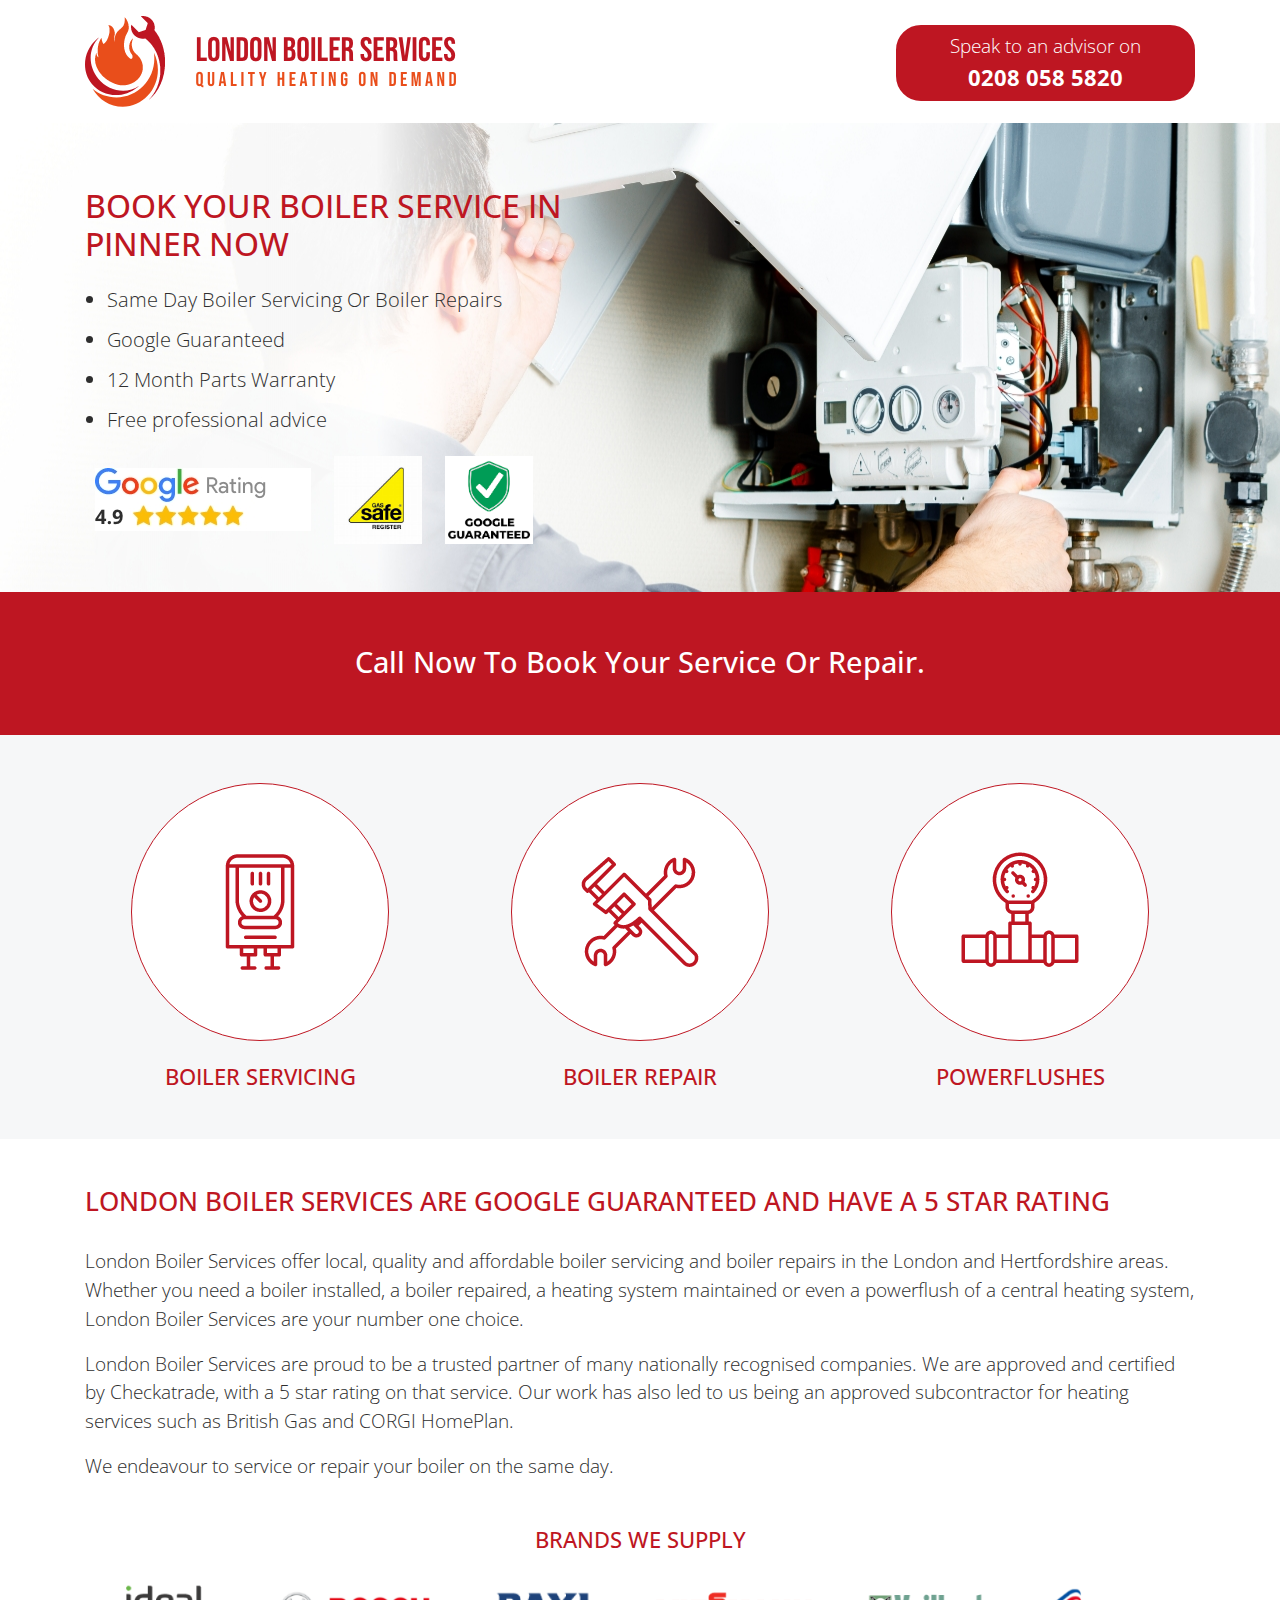
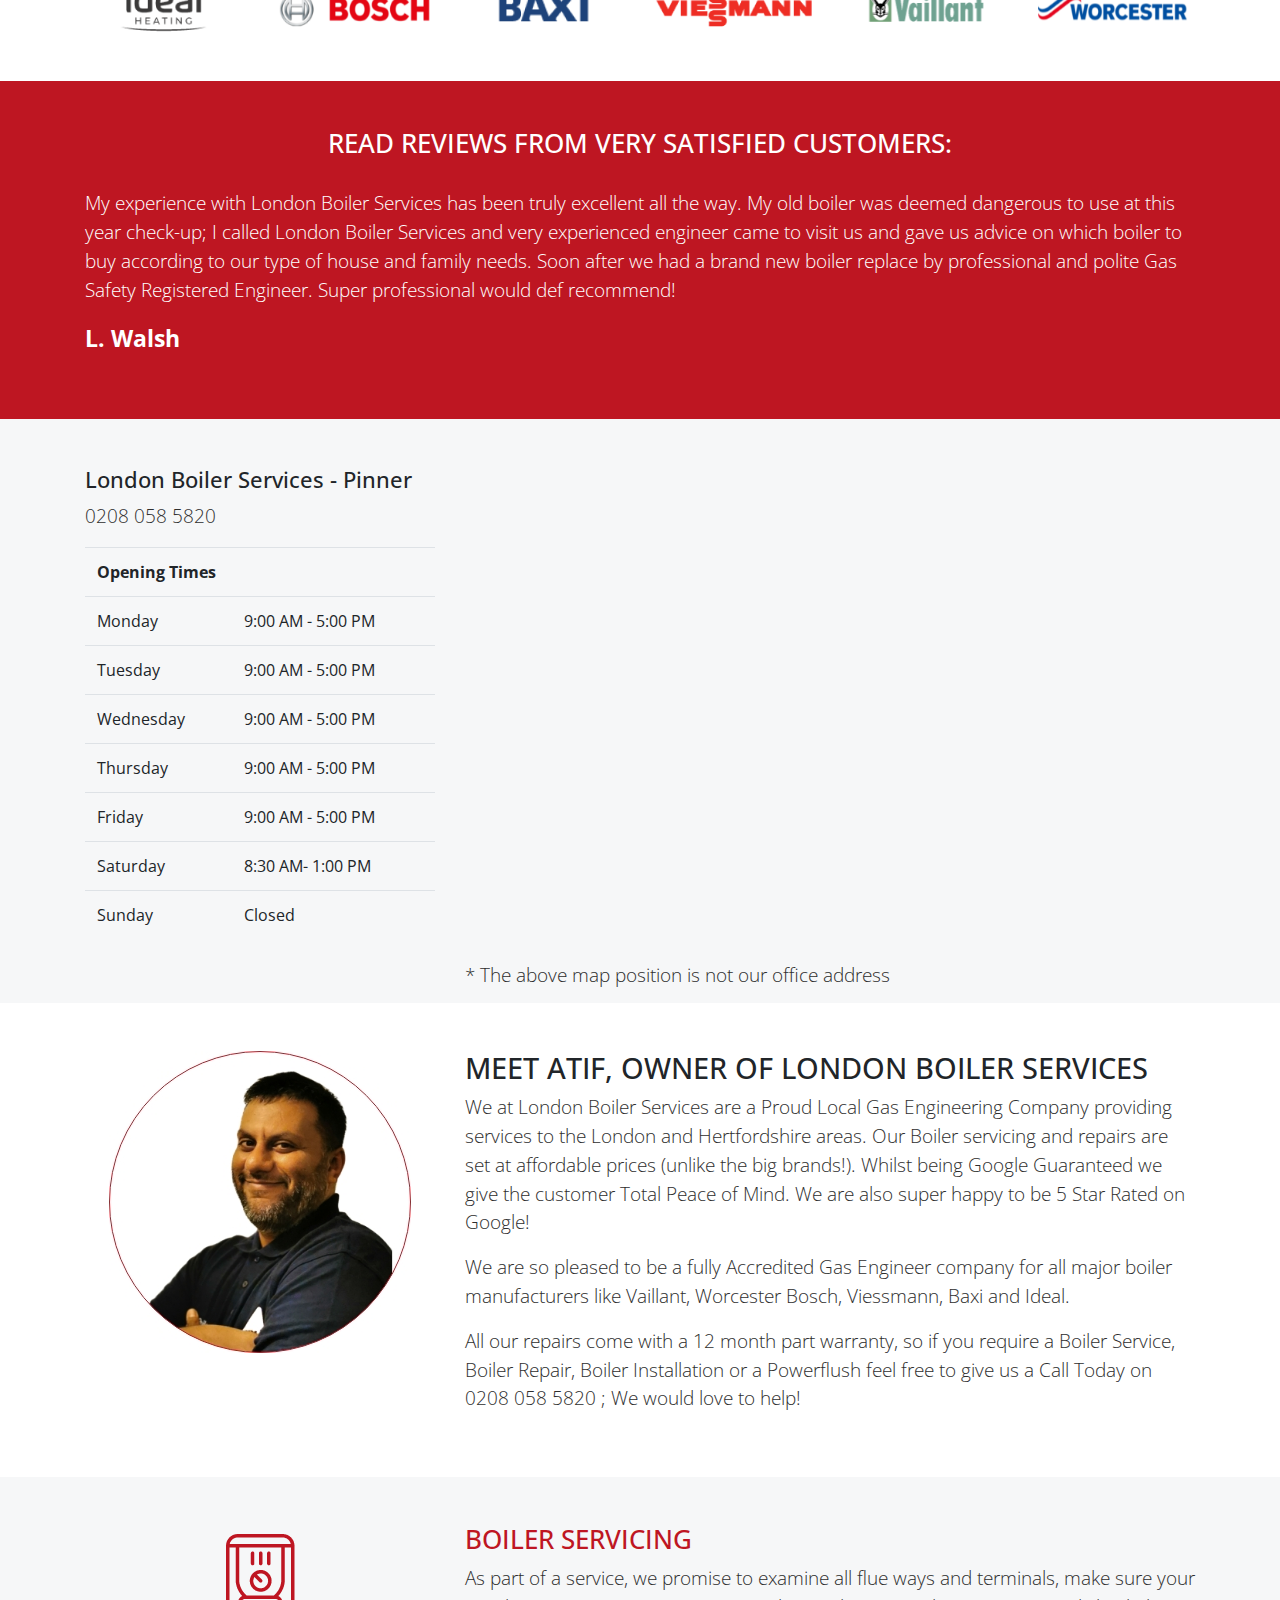
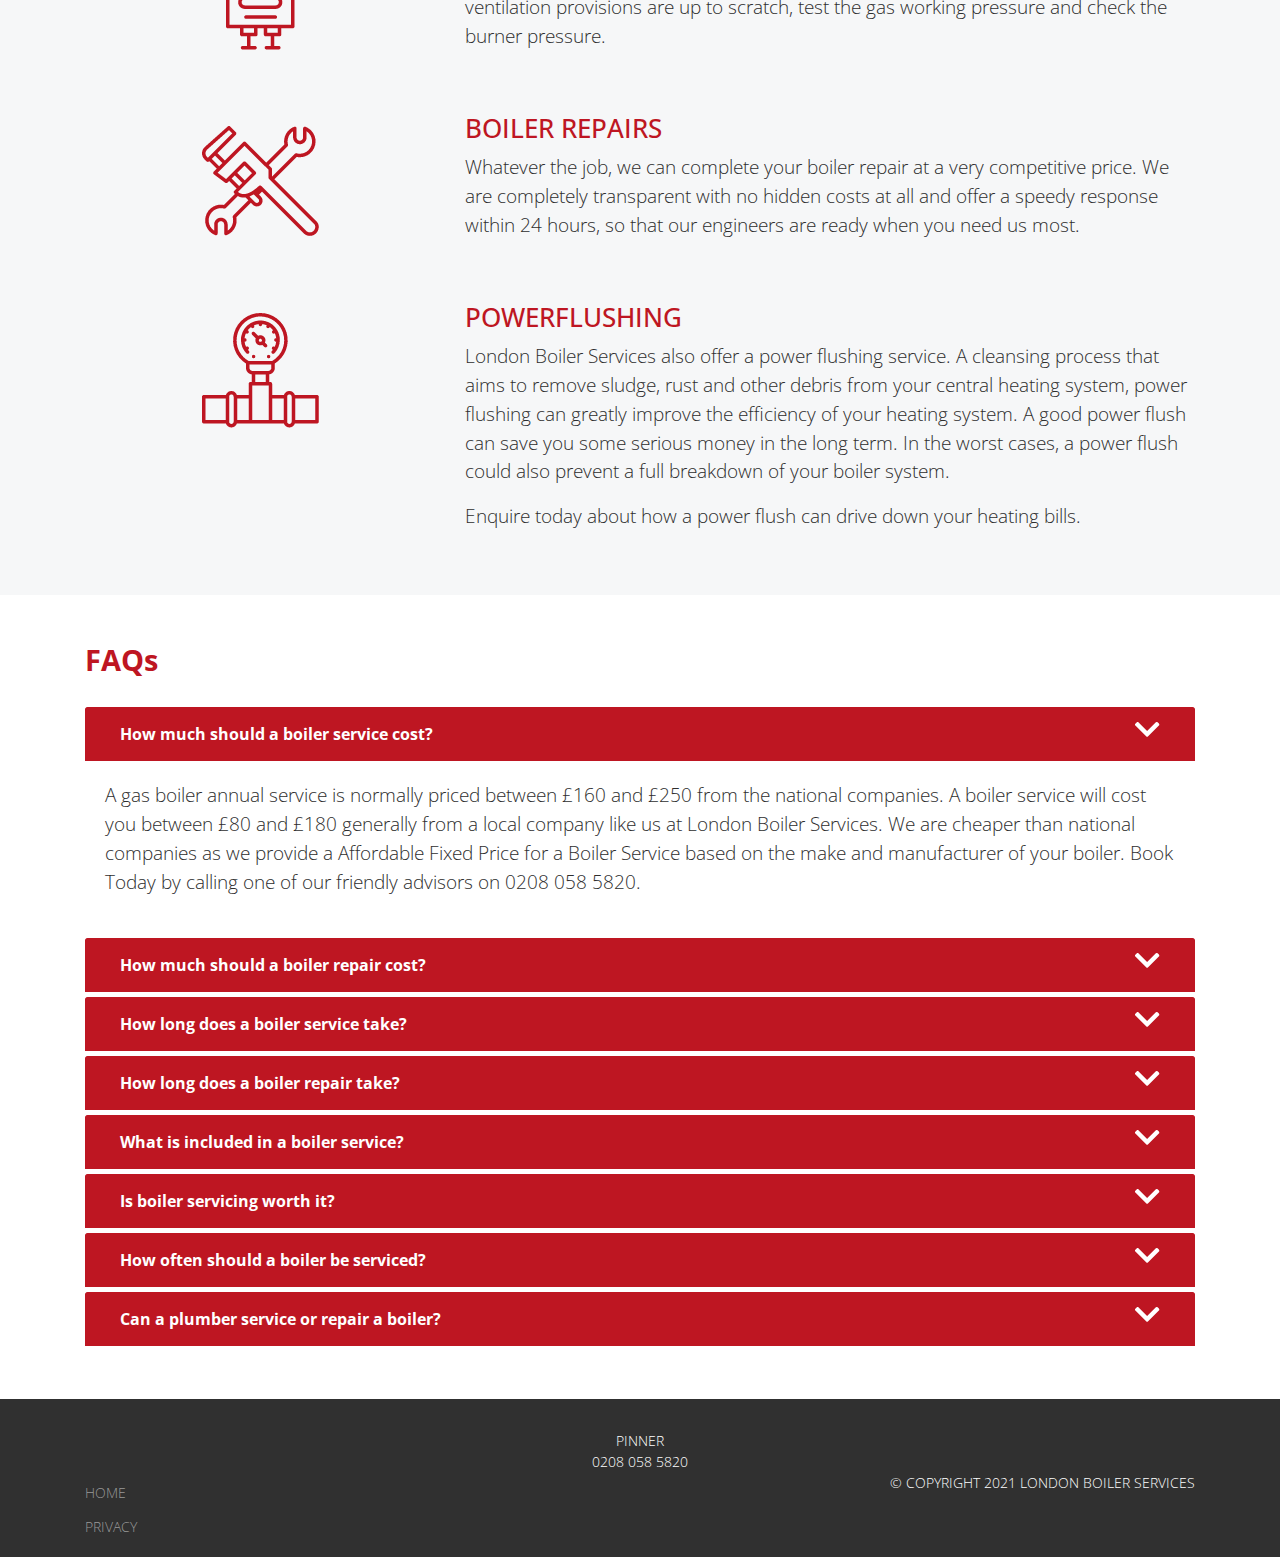
<file: index.html>
<!DOCTYPE html>
<html lang="en" dir="ltr">

<head>
    <link rel="icon" href="favicon.ico" type="image/gif">
    <meta charset="utf-8">
    <meta http-equiv="Content-Security-Policy" content="block-all-mixed-content">
    <meta charset="utf-8">
    <meta name="viewport" content="width=device-width, initial-scale=1, shrink-to-fit=no">
    <meta name="description"
        content="London Boiler Services offer local, quality and affordable boiler services in RUISLIP. When you need a boiler installed, London Boiler Service are your number one choice in RUISLIP." />
    <meta name="robots" content="index, follow" />
    <meta name="googlebot" content="index, follow, max-snippet:-1, max-image-preview:large, max-video-preview:-1" />
    <meta name="bingbot" content="index, follow, max-snippet:-1, max-image-preview:large, max-video-preview:-1" />
    <meta name="robots" content="max-snippet:-1, max-image-preview:large, max-video-preview:-1" />
    <!-- <link rel="canonical" href="https://local.londonboilerservices.com/" /> -->
    <meta property="og:locale" content="en_US" />
    <meta property="og:type" content="website" />
    <meta property="og:title" content="London Boiler Services | Boiler Installation in RUISLIP" />
    <meta property="og:description"
        content="London Boiler Services offer local, quality and affordable boiler services in RUISLIP. When you need a boiler installed, London Boiler Service are your number one choice in RUISLIP." />
    <!-- <meta property="og:url" content="https://local.londonboilerservices.com/" /> -->
    <meta property="og:site_name" content="London Boiler Services" />
    <!-- Google Tag Manager -->
    <!-- <script async src="https://www.googletagmanager.com/gtag/js?id=AW-302993596"></script> -->
    <!-- <script async src="https://www.googletagmanager.com/gtag/js?id=UA-158757886-95"></script> -->
    <!-- <script>
        window.dataLayer = window.dataLayer || [];

        function gtag() {
            dataLayer.push(arguments);
        }
        gtag('js', new Date());

        gtag('config', 'UA-158757886-95');
        gtag('config', 'AW-302993596');
    </script> -->
    <title>London Boiler Services | Boiler Installation in RUISLIP</title>
    <!-- Bootstrap Core CSS -->
    <link href="https://fonts.googleapis.com/css2?family=Open+Sans:wght@300;400;700&display=swap" rel="stylesheet">
    <!-- Adobe font -->
    <!-- <link rel="stylesheet" href="https://use.typekit.net/gvz6vga.css"> -->
    <!-- <link href="https://local.londonboilerservices.com/assets/themes/londonboiler6/css/style.css" rel="stylesheet"> -->
    <link rel="stylesheet" href="./assets/themes/londonboiler6/css/style.css">
    <style media="screen">
        .scrollable-menu {
            height: auto;
            max-height: 200px;
            overflow-x: hidden;
        }

        .esales_footer_drop_down_menu {
            background-color: #fff;
        }
    </style>

</head>

<body>
    <header>
        <div class="header_top header_affix">
            <div class="container">
                <div class="row">
                    <div class="col-lg-4 col-md-6 col-sm-12 logo-none">
                        <div class="logo"><a href="/"><img src="./images/Logo.png" class="img-fluid"
                                    alt="London Boiler Services" title="London Boiler Services"></a>
                        </div>
                    </div>
                    <div class="col-lg-8 col-md-6 col-sm-12 affix_number">
                        <div class="cta ">

                            <a href="tel:Tracking_Number">
                                <div class="tel cta_grad">
                                    <span>Speak to an advisor on</span>
                                    <p> 0208 058 5820</p>
                                </div>
                            </a>

                        </div>
                    </div>
                </div>
            </div>
        </div>
        <div class="banner">
            <div class="container">
                <div class="row">
                    <div class="col-lg-12 col-xl-6 col-sm-12 col-md-12 col-xs-12">
                        <h1 class="capital-letters">Book your boiler service in Pinner now
                        </h1>
                        <ul>
                            <li>Same Day Boiler Servicing Or Boiler Repairs
                            </li>
                            <li>Google Guaranteed
                            </li>
                            <li>12 Month Parts Warranty
                            </li>
                            <li>Free professional advice
                            </li>
                        </ul>
                    </div>
                </div>
                <div class="row">
                    <div class="col-12 swimming_badges">
                        <img src="./images/Icon_GoogleReviews.jpg">
                        <!-- <img src="./images/Icon_Checkatrade.jpg"> -->
                        <img src="./images/safeIcon.jpg">
                        <img src="./images/guaranteed.png">
                    </div>
                </div>
            </div>
        </div>

    </header>
    <section>

        <!-- Form -->
        <div class="outer section_one">
            <div class="container">
                <div class="row">
                    <div class="col-sm-12">
                        <!-- <form method="get" action="https://local.londonboilerservices.com/signup"> -->
                        <form method="get" action="./signup.html">
                            <input type="hidden" name="Location" value="RUISLIP" id="Location">
                            <input type="hidden" name="fran_label" value="%fran_label%" id="fran_label">
                            <input type="hidden" name="Service" value="servicepagetwo" id="Service">
                            <input type="hidden" name="order_number" value="1" id="order_number">
                            <div class="row signup-form">
                                <div class="col-xs-12 col-md-12 col-lg-12">
                                    <h2>Call Now To Book Your Service Or Repair.</h2>
                                </div>
                                <!-- <div class="col-xs-12 col-md-6 col-lg-3">
                                    <div class="form-group">
                                        <input type="text" class="form-control fsz_25" placeholder="ENTER POSTCODE"
                                            id="postcode" name="postcode" autocomplete="off" required="">
                                    </div>
                                </div>
                                <div class="col-xs-12 col-md-6 col-lg-3">
                                    <button type="submit" name="submit_form" class="btn btn-default">VIEW
                                        SLOTS</button>
                                </div> -->
                            </div>
                        </form>
                    </div>
                </div>
            </div>
        </div>

        <div class="outer section_two">
            <div class="container">
                <div class="row">
                    <div class="col-lg-4 col-md-4 col-sm-12">
                        <img src="./images/Icon_Boiler_Install.png" class="img-fluid">
                        <h4>BOILER SERVICING</h4>
                    </div>
                    <div class="col-lg-4 col-md-4 col-sm-12">
                        <img src="./images/Icon_Boiler_Repair.png" class="img-fluid">
                        <h4>BOILER REPAIR</h4>
                    </div>
                    <div class="col-lg-4 col-md-4 col-sm-12">
                        <img src="./images/Icon_Powerflush.png" class="img-fluid">
                        <h4>POWERFLUSHES
                        </h4>
                    </div>
                </div>
            </div>
        </div>


        <div class="outer section_three">
            <div class="container">
                <div class="row">
                    <div class="col-md-12">
                        <h3>LONDON BOILER SERVICES ARE GOOGLE GUARANTEED AND HAVE A 5 STAR RATING </h3>
                        <p>London Boiler Services offer local, quality and affordable boiler servicing and boiler
                            repairs in the London and
                            Hertfordshire areas. Whether you need a boiler installed, a boiler repaired, a heating
                            system maintained or even a
                            powerflush of a central heating system, London Boiler Services are your number one choice.
                        </p>
                        <p>London Boiler Services are proud to be a trusted partner of many nationally recognised
                            companies. We are approved and
                            certified by Checkatrade, with a 5 star rating on that service. Our work has also led to us
                            being an approved
                            subcontractor for heating services such as British Gas and CORGI HomePlan.</p>
                        <p>We endeavour to service or repair your boiler on the same day.
                        </p>

                    </div>
                </div>
                <div class="row">
                    <div class="col-md-12">
                        <h4>BRANDS WE SUPPLY</h4>
                    </div>
                </div>
                <div class="row text-center">
                    <div class="col-md-2">
                        <img src="./images/brand6.png">
                    </div>
                    <div class="col-md-2">
                        <img src="./images/brand2.png">
                    </div>
                    <div class="col-md-2">
                        <img src="./images/brand3.png">
                    </div>
                    <div class="col-md-2">
                        <img src="./images/brand4.png">
                    </div>
                    <div class="col-md-2">
                        <img src="./images/brand5.png">
                    </div>
                    <div class="col-md-2">
                        <img src="./images/brand1.png">
                    </div>
                </div>
            </div>
        </div>

        <div class="outer section_four">
            <div class="container">
                <div class="row">
                    <div class="col-md-12">
                        <h3>READ REVIEWS FROM VERY SATISFIED CUSTOMERS:</h3>
                        <p>My experience with London Boiler Services has been truly excellent all the way. My old boiler
                            was deemed dangerous to use at this year check-up; I called London Boiler Services and very
                            experienced engineer came to visit us and
                            gave us advice on which boiler to buy according to our type of house and family needs. Soon
                            after we had a brand new boiler replace by professional and polite Gas Safety Registered
                            Engineer. Super professional would def recommend!</p>
                        <p><strong>L. Walsh</strong></p>
                    </div>
                </div>
            </div>
        </div>


        <div class="outer section_five" itemscope="" itemtype="http://schema.org/LocalBusiness">
            <div class="container">
                <div class="row">
                    <div class="col-lg-4">
                        <h4 itemprop="description">London Boiler Services - Pinner</h4>
                        <a href="tel:0208 058 5820">
                            <p class="tel" itemprop="telephone">0208 058 5820</p>
                        </a>
                        <table class="table table-hover">
                            <tbody>
                                <tr>
                                    <th colspan="2">Opening Times</th>
                                </tr>
                                <tr>
                                    <td>Monday</td>
                                    <td><time itemprop="opens" content="09:00:00">9:00 AM</time> - <time
                                            itemprop="closes" content="17:00:00">5:00 PM</time></td>
                                </tr>
                                <tr>
                                    <td>Tuesday</td>
                                    <td><time itemprop="opens" content="09:00:00">9:00 AM</time> - <time
                                            itemprop="closes" content="17:00:00">5:00 PM</time></td>
                                </tr>
                                <tr>
                                    <td>Wednesday</td>
                                    <td><time itemprop="opens" content="09:00:00">9:00 AM</time> - <time
                                            itemprop="closes" content="17:00:00">5:00 PM</time></td>
                                </tr>
                                <tr>
                                    <td>Thursday</td>
                                    <td><time itemprop="opens" content="09:00:00">9:00 AM</time> - <time
                                            itemprop="closes" content="17:00:00">5:00 PM</time></td>
                                </tr>
                                <tr>
                                    <td>Friday</td>
                                    <td><time itemprop="opens" content="09:00:00">9:00 AM</time> - <time
                                            itemprop="closes" content="17:00:00">5:00 PM</time></td>
                                </tr>
                                <tr>
                                    <td>Saturday</td>
                                    <td><time itemprop="opens" content="08:30:00">8:30 AM</time>- <time
                                            itemprop="closes" content="13:00:00">1:00 PM</time></td>
                                </tr>
                                <tr>
                                    <td>Sunday</td>
                                    <td>
                                        <meta itemprop="openingHours" content="Su Closed">Closed
                                    </td>
                                </tr>
                            </tbody>
                        </table>
                    </div>
                    <div class="col-lg-8">
                        <!-- <iframe
                            src="https://www.google.com/maps/embed?pb=!1m18!1m12!1m3!1d9918.409789594123!2d-0.44200328799647104!3d51.57552116122091!2m3!1f0!2f0!3f0!3m2!1i1024!2i768!4f13.1!3m3!1m2!1s0x0%3A0x0!2zNTHCsDM0JzM1LjQiTiAwwrAyNSczNy4wIlc!5e0!3m2!1sen!2s!4v1635393633925!5m2!1sen!2s"
                            width="100%" height="100%" style="border:0;" style="border:0;" allowfullscreen=""
                            loading="lazy"></iframe> -->

                        <iframe
                            src="https://www.google.com/maps/embed?pb=!1m18!1m12!1m3!1d39654.09938450347!2d-0.42358049253306795!3d51.597903357138065!2m3!1f0!2f0!3f0!3m2!1i1024!2i768!4f13.1!3m3!1m2!1s0x487613355a250cb1%3A0x52eca828020e8226!2sPinner%2C%20UK!5e0!3m2!1sen!2s!4v1636043797766!5m2!1sen!2s"
                            width="100%" height="100%" style="border:0;" allowfullscreen="" loading="lazy"></iframe>
                        <p class="pb-4 mb-3">* The above map position is not our office address</p>
                    </div>
                </div>
            </div>
        </div>

        <div class="outer section_six">
            <div class="container">
                <div class="inner">
                    <div class="row">
                        <div class="col-md-4 text-center">
                            <img src="./images/Meet_Atif.jpg" class="img-fluid">
                        </div>
                        <div class="col-md-8">
                            <h2>MEET ATIF, OWNER OF LONDON BOILER SERVICES</h2>
                            <p>We at London Boiler Services are a Proud Local Gas Engineering Company providing services
                                to the London and
                                Hertfordshire areas. Our Boiler servicing and repairs are set at affordable prices
                                (unlike the big brands!). Whilst
                                being Google Guaranteed we give the customer Total Peace of Mind. We are also super
                                happy to be 5 Star Rated on Google!
                            </p>
                            <p>We are so pleased to be a fully Accredited Gas Engineer company for all major boiler
                                manufacturers like Vaillant,
                                Worcester Bosch, Viessmann, Baxi and Ideal.</p>
                            <p>All our repairs come with a 12 month part warranty, so if you require a Boiler Service,
                                Boiler Repair, Boiler
                                Installation or a Powerflush feel free to give us a Call Today on 0208 058 5820 ; We
                                would love to help! </p>
                        </div>
                    </div>
                </div>
            </div>
        </div>


        <div class="outer section_seven">
            <div class="container">
                <div class="row mb-5">
                    <div class="col-md-4 text-center"><img src="./images/Boiler_Installation.png" class="img-fluid">
                    </div>
                    <div class="col-md-8">
                        <h3>BOILER SERVICING
                        </h3>
                        <p>As part of a service, we promise to examine all flue ways and terminals, make sure your
                            ventilation provisions are up to
                            scratch, test the gas working pressure and check the burner pressure.</p>
                    </div>
                </div>
                <div class="row mb-5">
                    <div class="col-md-4 text-center"><img src="./images/Boiler_Servicing.png" class="img-fluid">
                    </div>
                    <div class="col-md-8">
                        <h3>BOILER REPAIRS
                        </h3>
                        <p>Whatever the job, we can complete your boiler repair at a very competitive price. We are
                            completely transparent with no
                            hidden costs at all and offer a speedy response within 24 hours, so that our engineers are
                            ready when you need us most.</p>
                    </div>
                </div>
                <div class="row">
                    <div class="col-md-4 text-center"><img src="./images/Powerflush.png" class="img-fluid"></div>
                    <div class="col-md-8">
                        <h3>POWERFLUSHING</h3>
                        <p>London Boiler Services also offer a power flushing service. A cleansing process that aims to
                            remove
                            sludge, rust and other debris from your central heating system, power flushing can greatly
                            improve
                            the efficiency of your heating
                            system. A good power flush can save you some serious money in the long term. In the worst
                            cases, a
                            power flush could also prevent a full breakdown of your boiler system.</p>
                        <p>Enquire today about how a power flush can drive down your heating bills.</p>
                    </div>
                </div>
            </div>
        </div>

        <div class="outer section_nine">
            <div class="container">
                <div class="row">
                    <div class="col">
                        <h2>FAQs</h2>
                        <div id="accordion">
                            <div class="card">
                                <div class="card-header" id="headingOne">
                                    <h5 class="mb-0">
                                        <button class="btn btn-link" data-toggle="collapse" data-target="#collapseOne"
                                            aria-expanded="true" aria-controls="collapseOne">How much should a boiler
                                            service cost?<img src="./images/small_down_arrow.png"></button>
                                    </h5>
                                </div>

                                <div id="collapseOne" class="collapse show" aria-labelledby="headingOne"
                                    data-parent="#accordion">
                                    <div class="card-body">
                                        <p>A gas boiler annual service is normally priced between £160 and £250 from the
                                            national companies. A boiler service will
                                            cost you between £80 and £180 generally from a local company like us at
                                            London Boiler Services.
                                            We are cheaper than national companies as we provide a Affordable Fixed
                                            Price for a Boiler Service based on the make and
                                            manufacturer of your boiler. Book Today by calling one of our friendly
                                            advisors on 0208 058 5820.</p>
                                    </div>
                                </div>
                            </div>
                            <div class="card">
                                <div class="card-header" id="headingTwo">
                                    <h5 class="mb-0">
                                        <button class="btn btn-link collapsed" data-toggle="collapse"
                                            data-target="#collapseTwo" aria-expanded="false"
                                            aria-controls="collapseTwo">How much should a boiler repair cost?
                                            <img src="./images/small_down_arrow.png"></button>
                                    </h5>
                                </div>
                                <div id="collapseTwo" class="collapse" aria-labelledby="headingTwo"
                                    data-parent="#accordion">
                                    <div class="card-body">
                                        <p>We charge a fixed call out fee of £120, one of our engineers will analyse the
                                            problem that exists with your boiler and
                                            give you a quote to repair this.
                                            If you are happy to proceed with the quote then our engineer will start the
                                            repairs and fix the problem. If you decide
                                            not to go ahead with the repairs you will only be charged the call out
                                            charge.</p>
                                    </div>
                                </div>
                            </div>


                            <div class="card">
                                <div class="card-header" id="headingThree">
                                    <h5 class="mb-0">
                                        <button class="btn btn-link collapsed" data-toggle="collapse"
                                            data-target="#collapseThree" aria-expanded="false"
                                            aria-controls="collapseThree">How long does a boiler service take?
                                            <img src="./images/small_down_arrow.png"></button>
                                    </h5>
                                </div>
                                <div id="collapseThree" class="collapse" aria-labelledby="headingThree"
                                    data-parent="#accordion">
                                    <div class="card-body">
                                        <p>A boiler service usually takes between 30 minutes and 1 hour depending on the
                                            age of your boiler.
                                        </p>
                                    </div>
                                </div>
                            </div>


                            <div class="card">
                                <div class="card-header" id="headingFour">
                                    <h5 class="mb-0">
                                        <button class="btn btn-link collapsed" data-toggle="collapse"
                                            data-target="#collapseFour" aria-expanded="false"
                                            aria-controls="collapseThree">How long does a boiler repair take?
                                            <img src="./images/small_down_arrow.png"></button>
                                    </h5>
                                </div>
                                <div id="collapseFour" class="collapse" aria-labelledby="headingFour"
                                    data-parent="#accordion">
                                    <div class="card-body">
                                        <p>The length of a boiler repair can vary on the type of fault, typically this
                                            can take anywhere between 1 and 4 hours.
                                        </p>
                                    </div>
                                </div>
                            </div>

                            <div class="card">
                                <div class="card-header" id="headingFive">
                                    <h5 class="mb-0">
                                        <button class="btn btn-link collapsed" data-toggle="collapse"
                                            data-target="#collapseFive" aria-expanded="false"
                                            aria-controls="collapseFive">What is included in a boiler service?
                                            <img src="./images/small_down_arrow.png"></button>
                                    </h5>
                                </div>
                                <div id="collapseFive" class="collapse" aria-labelledby="headingFour"
                                    data-parent="#accordion">
                                    <div class="card-body">
                                        <p>During a boiler service, a London Boiler Services engineer will remove,
                                            inspect and clean (if required) the main
                                            components in the boiler to ensure they are fit for purpose and have no
                                            noticeable defects. This will include the main
                                            burner, heat exchanger, flue ways, and ignition pins. As our engineer will
                                            visually inspect for any signs of damage, and
                                            identify any signs of distress that are immediately visible. Your boiler has
                                            a number of controls and safety devices
                                            that will be tested for correct operation. London Boiler Services engineer
                                            will check that all of the boiler functions
                                            are working correctly, should they be required. The London Boiler Services
                                            Engineer will check the construction,
                                            termination and route of the flu (pipe from your boiler to the outside of
                                            your house). They will make sure there are no
                                            obstructions in the flue terminals and that the flue is safely fitted. At
                                            the end of a boiler service, the engineer will
                                            make sure the boiler is working well. Any controls or settings that were
                                            altered during the service will be either put
                                            back to the customer’s settings or left so that the customer can easily
                                            adjust the settings themselves.
                                        </p>
                                        <p>London Boiler Services - Gas Safe registered engineers are happy to offer
                                            advice and explain how we conduct a boiler
                                            service. While the steps above are how we conduct most boiler services,
                                            there are additional checks depending on the
                                            boiler type you have. For example, if you have a condensing boiler, we’ll
                                            also check the drainage system of the boiler.
                                        </p>
                                    </div>
                                </div>
                            </div>


                            <div class="card">
                                <div class="card-header" id="headingSix">
                                    <h5 class="mb-0">
                                        <button class="btn btn-link collapsed" data-toggle="collapse"
                                            data-target="#collapseSix" aria-expanded="false"
                                            aria-controls="collapseSix">Is boiler servicing worth it?
                                            <img src="./images/small_down_arrow.png"></button>
                                    </h5>
                                </div>
                                <div id="collapseSix" class="collapse" aria-labelledby="headingSix"
                                    data-parent="#accordion">
                                    <div class="card-body">
                                        <p>During your service, your engineer will carry out a host of checks to make
                                            sure your boiler is working efficiently. This
                                            will, in turn, save you money over time, as a more efficient boiler costs
                                            less to run.
                                        </p>
                                        <p>If you answer YES to any of the following, we recommend getting in touch as
                                            soon as possible to book in a boiler
                                            service: - The flame in the boiler is irregular - The boiler flame is yellow
                                            - There are new stains or smoke marks on
                                            the appliance or nearby - The boiler overheats or refills regularly -The
                                            water pressure drops - The pilot light often
                                            goes out - It’s been a year or more since the last service.

                                        </p>
                                    </div>
                                </div>
                            </div>

                            <div class="card">
                                <div class="card-header" id="headingSeven">
                                    <h5 class="mb-0">
                                        <button class="btn btn-link collapsed" data-toggle="collapse"
                                            data-target="#collapseSeven" aria-expanded="false"
                                            aria-controls="collapseSeven">How often should a boiler be serviced?
                                            <img src="./images/small_down_arrow.png"></button>
                                    </h5>
                                </div>
                                <div id="collapseSeven" class="collapse" aria-labelledby="headingSeven"
                                    data-parent="#accordion">
                                    <div class="card-body">
                                        <p>You should always check with your
                                            manufacturer, but usually your first boiler
                                            service must be conducted 12 months after installation in order to meet the
                                            terms of your warranty. It should then be
                                            serviced every 12 months on an ongoing basis after this to maintain your
                                            warranty as per the manufacturer's terms and
                                            conditions.
                                        </p>
                                    </div>
                                </div>
                            </div>

                            <div class="card">
                                <div class="card-header" id="headingEight">
                                    <h5 class="mb-0">
                                        <button class="btn btn-link collapsed" data-toggle="collapse"
                                            data-target="#collapseEight" aria-expanded="false"
                                            aria-controls="collapseSeven">Can a plumber service or repair a boiler?
                                            <img src="./images/small_down_arrow.png"></button>
                                    </h5>
                                </div>
                                <div id="collapseEight" class="collapse" aria-labelledby="headingEight"
                                    data-parent="#accordion">
                                    <div class="card-body">
                                        <p>A plumber can work on your heating system (radiators, pipework etc), but
                                            cannot work on the boiler or the gas pipe. The
                                            main difference between a plumber and a heating engineer is that a plumber
                                            does not carry any gas safe qualifications.
                                            Gas work is illegal if it has been carried out by someone who is not
                                            registered or qualified to do the work. At London
                                            Boiler Services all our Gas Engineers are qualified and registered with Gas
                                            Safe.
                                        </p>
                                    </div>
                                </div>
                            </div>


                        </div>
                    </div>
                </div>
            </div>
        </div>
    </section>


    <footer>
        <div class="outer footer_two">
            <div class="container">
                <div class="row">
                    <div class="col text-center">
                        <span class="custom-dropdown custom-dropdown--white">
                            <div class="row footer_text">
                                <div class="col">
                                    <p>PINNER</p>
                                    <a href="tel:Tracking_Number">
                                        <p>0208 058 5820</p>
                                    </a>
                                </div>
                            </div>
                            <div class="row bottom_row">
                                <div class="col">
                                    <ul class=" footer_links">
                                        <!-- <li class=""><a href="https://local.londonboilerservices.com/">Home</a></li> -->
                                        <li class=""><a href="./index.html">Home</a></li>
                                        <!-- <li class=""><a
                                                href="https://local.londonboilerservices.com/privacy_terms">Privacy</a>
                                        </li> -->
                                        <li class=""><a href="./privacy_terms.html">Privacy</a>
                                        </li>
                                        <!-- <li class=""><a href="https://local.londonboilerservices.com/cookie">Cookies</a>
                                        </li> -->
                                    </ul>
                                </div>
                                <div class="col right">
                                    <p>© Copyright 2021 London Boiler Services</p>
                                </div>
                            </div>
                    </div>
                </div>

    </footer>
</body>
<script src="https://code.jquery.com/jquery-3.5.1.min.js"
    integrity="sha256-9/aliU8dGd2tb6OSsuzixeV4y/faTqgFtohetphbbj0=" crossorigin="anonymous"></script>
<script src="https://cdn.jsdelivr.net/npm/popper.js@1.16.0/dist/umd/popper.min.js"
    integrity="sha384-Q6E9RHvbIyZFJoft+2mJbHaEWldlvI9IOYy5n3zV9zzTtmI3UksdQRVvoxMfooAo"
    crossorigin="anonymous"></script>
<script src="https://stackpath.bootstrapcdn.com/bootstrap/4.4.1/js/bootstrap.min.js"
    integrity="sha384-wfSDF2E50Y2D1uUdj0O3uMBJnjuUD4Ih7YwaYd1iqfktj0Uod8GCExl3Og8ifwB6"
    crossorigin="anonymous"></script>
<script type="text/javascript" src="//widget.trustpilot.com/bootstrap/v5/tp.widget.bootstrap.min.js" async></script>
<!-- <script type='application/ld+json'>
    {
        "@context": "https:\/\/schema.org",
        "@graph": [{
            "@type": "WebSite",
            "@id": "https:\/\/local.londonboilerservices.com\/#website",
            "url": "https:\/\/local.londonboilerservices.com\/",
            "name": "London Boiler Services"
        }, {
            "@type": "WebPage",
            "@id": "https:\/\/local.londonboilerservices.com\/#webpage",
            "url": "https:\/\/local.londonboilerservices.com\/",
            "inLanguage": "en-US",
            "name": "London Boiler Services",
            "isPartOf": {
                "@id": "https:\/\/local.londonboilerservices.com\/#website"
            },
            "datePublished": "2021-10-20 18:34:47",
            "dateModified": "2021-10-20 18:34:47"
        }]
    }
</script> -->
<!-- <script
    src="https://local.londonboilerservices.com/assets/public/vendor/waypoint/js/noframework.waypoints.min.js"></script> -->
<!--  Google Maps -->
<!-- <script src="https://maps.googleapis.com/maps/api/js?key=AIzaSyC7-qQYNYZEnb4i1y7MUI0toVnUOP60xCI" async defer>
</script> -->
<!-- <script async defer
    src="https://maps.googleapis.com/maps/api/js?key=AIzaSyBRRiUmD1ca8wrLn-9CLTRVYDXScr0LlG4&callback=initMap"></script> -->
<script type="text/javascript">
    $(window).on('scroll', function (event) {
        var scrollValue = $(window).scrollTop();
        if (scrollValue > 220) {
            $('.header_affix').addClass('affix');
        } else {
            $('.header_affix').removeClass('affix');
        }
    });

    $('#menu_header').hide();
    $(document).ready(function () {
        var nav = 0;

        console.log('TEST THEME')

        $('body').on('change', '#menu_', function (event) {
            window.location.href = $(this).val();
            //window.location.replace($(this).val());
        });

        $('body').on('click', '#btnNav', function (event) {

            /* Act on the event */
            console.log('click lcikclcick')
            if (nav == 0) {
                $('#menu_header').show();
                console.log('show')
                nav = 1;
                return false;
            }

            if (nav == 1) {
                $('#menu_header').hide();
                console.log('hide')
                nav = 0;
                return false;
            }
        });

        // var waypoint = new Waypoint({
        //     element: document.getElementById('map'),
        //     handler: function () {
        //         map = new google.maps.Map(document.getElementById('map'), {
        //             center: {
        //                 lat: 51.576488,
        //                 lng: -0.426940
        //             },
        //             zoom: 12
        //         });
        //     },
        //     offset: '75%'
        // })

    });
</script>

</html>
</file>
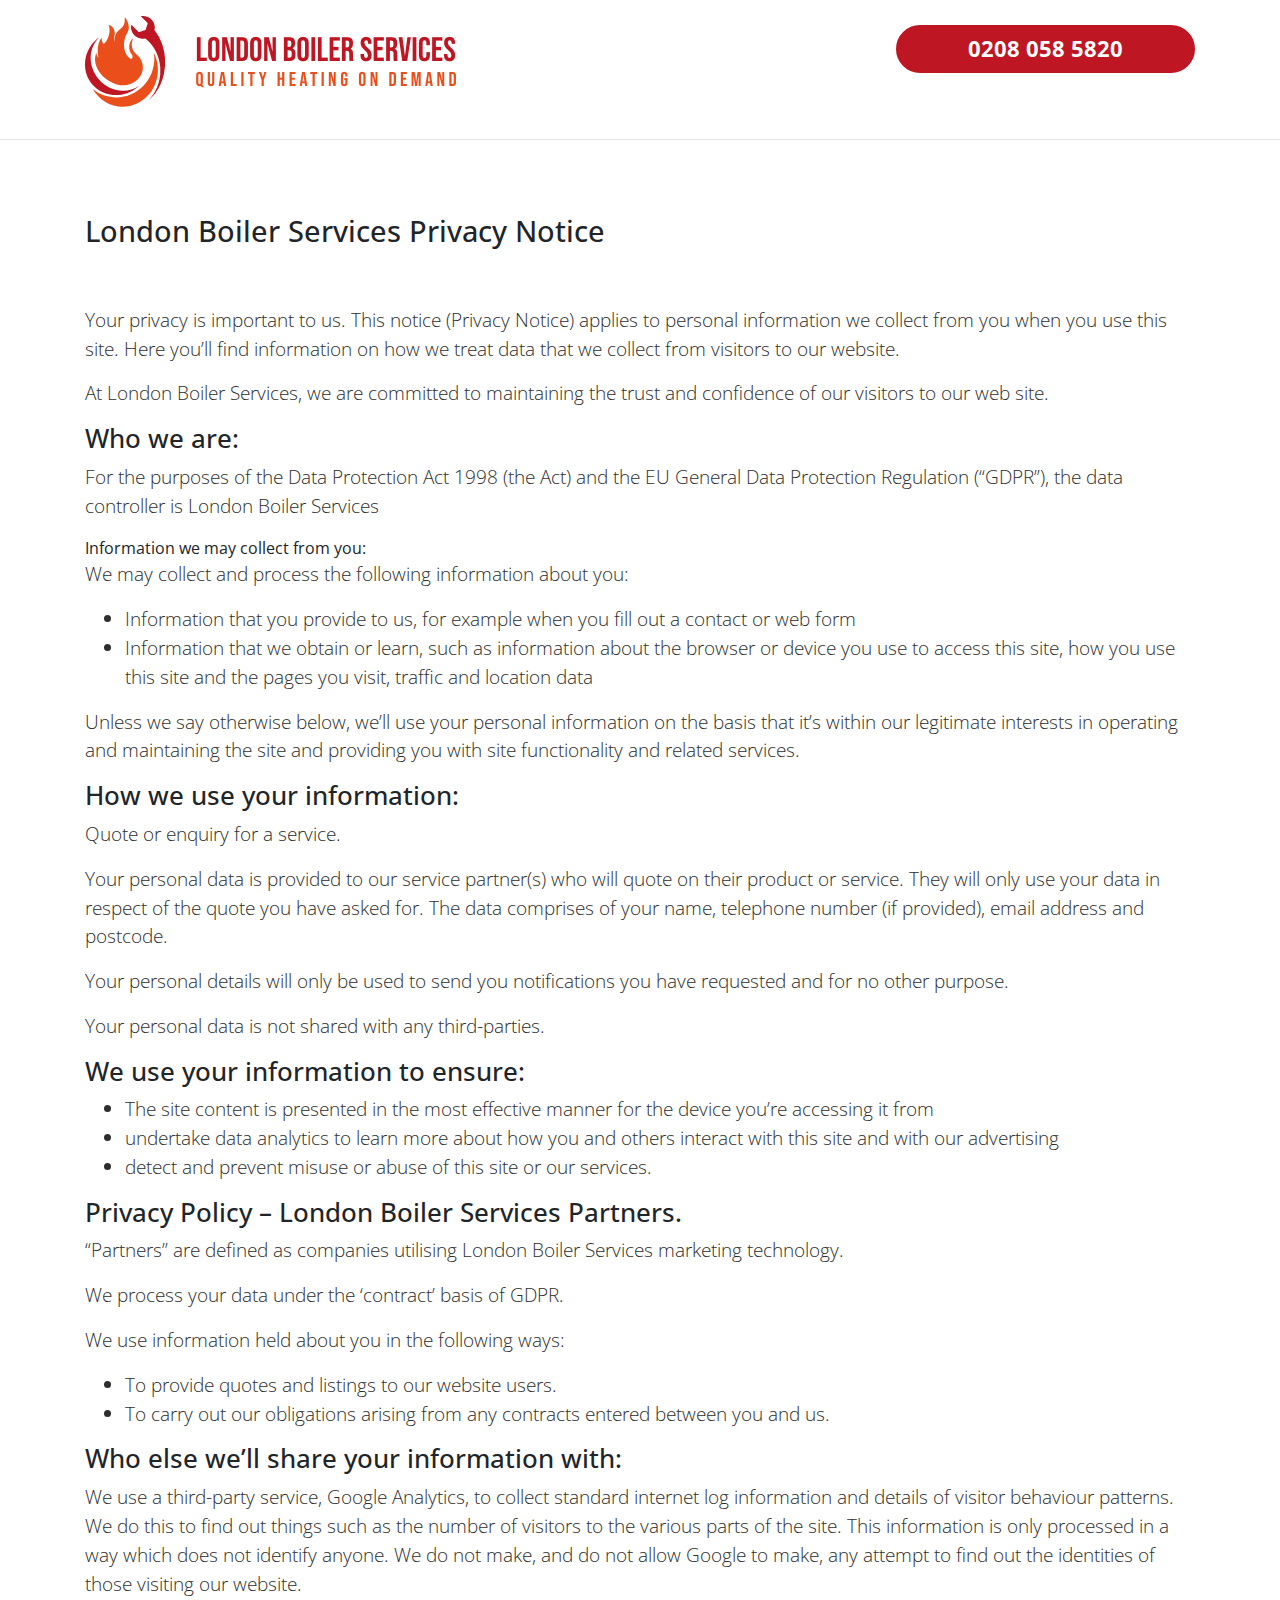
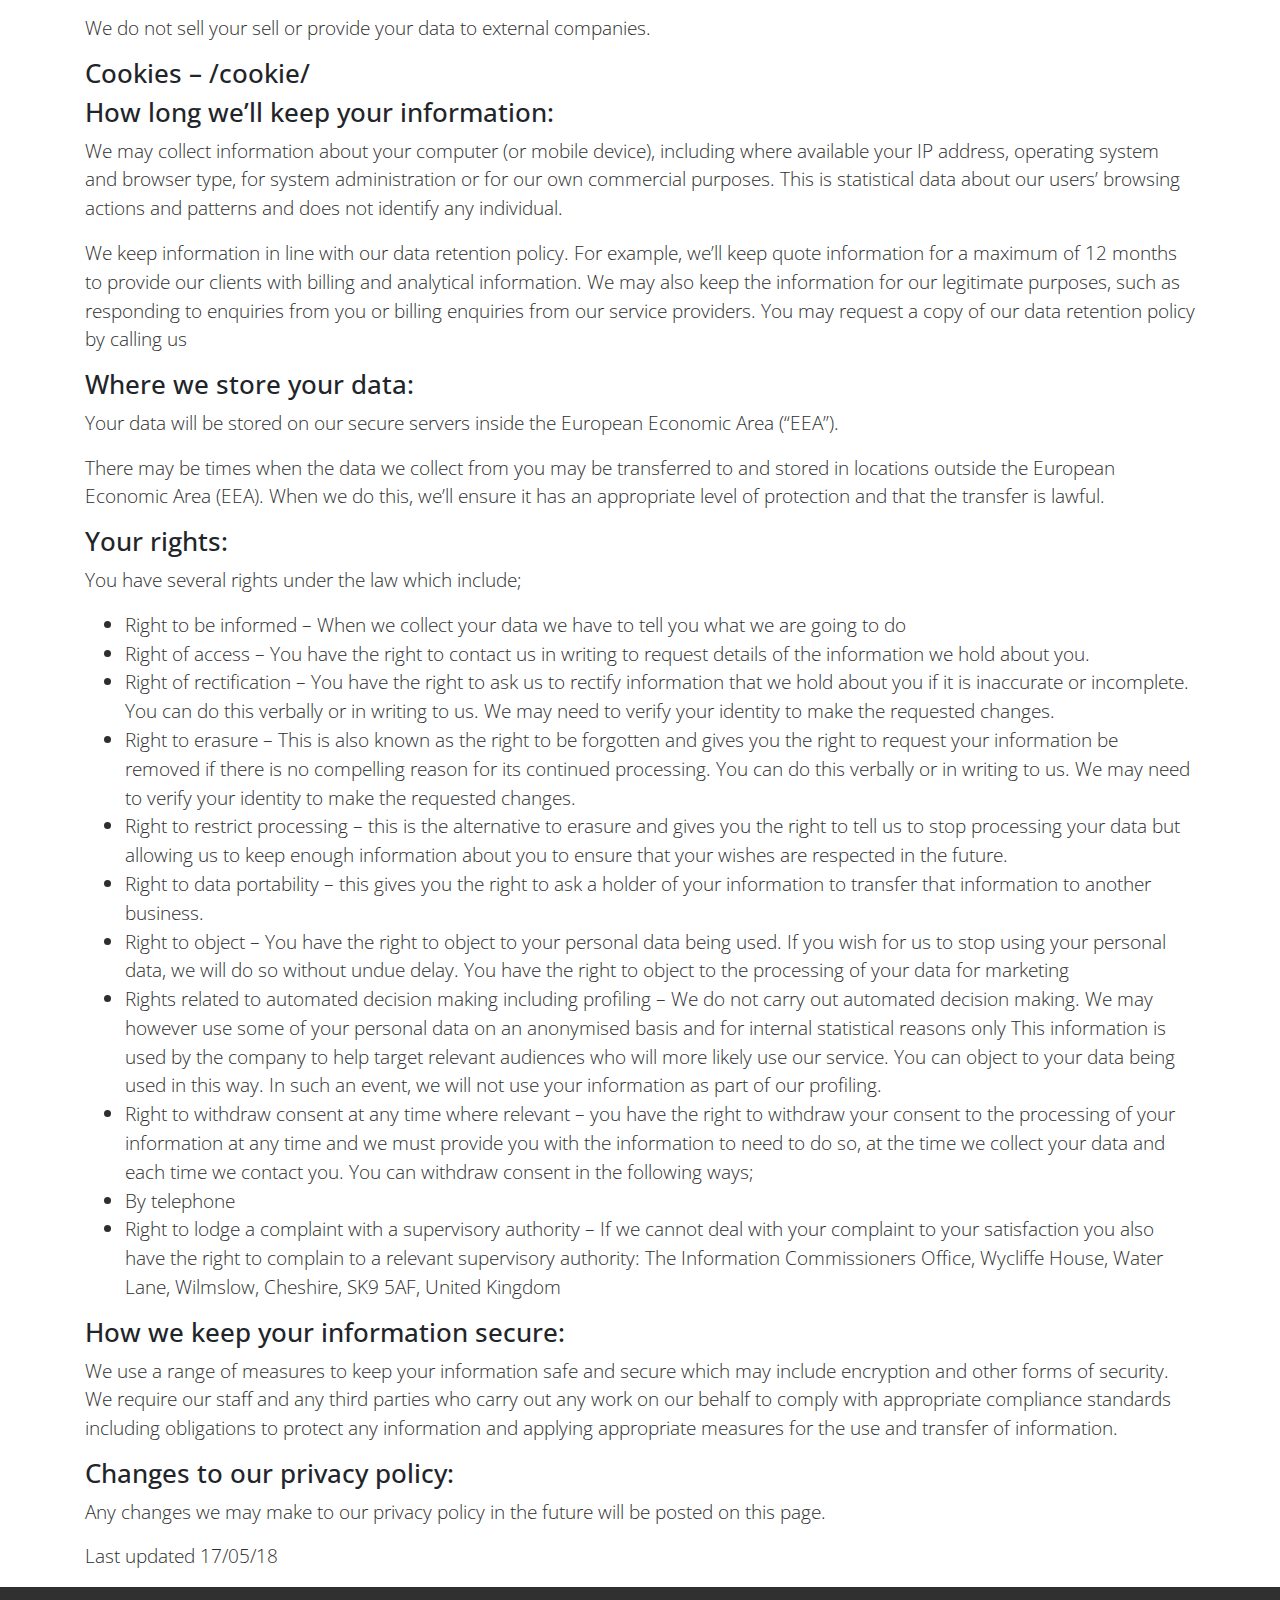
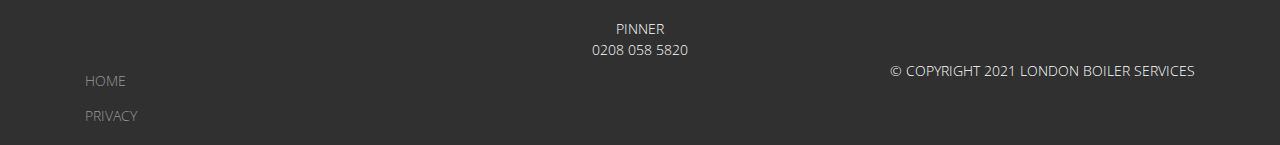
<file: privacy_terms.html>
<!DOCTYPE html>
<html lang="en" dir="ltr">

<head>
    <link rel="icon" href="favicon.ico" type="image/gif">
    <meta charset="utf-8">
    <meta http-equiv="Content-Security-Policy" content="block-all-mixed-content">
    <meta charset="utf-8">
    <meta name="viewport" content="width=device-width, initial-scale=1, shrink-to-fit=no">
    <!-- <script async src="https://www.googletagmanager.com/gtag/js?id=AW-302993596"></script>
    <script async src="https://www.googletagmanager.com/gtag/js?id=UA-158757886-95"></script>
    <script>
        window.dataLayer = window.dataLayer || [];

        function gtag() {
            dataLayer.push(arguments);
        }
        gtag('js', new Date());

        gtag('config', 'UA-158757886-95');
        gtag('config', 'AW-302993596');
    </script> -->
    <title> Privacy </title>
    <!-- Bootstrap Core CSS -->
    <link href="https://fonts.googleapis.com/css2?family=Open+Sans:wght@300;400;700&display=swap" rel="stylesheet">
    <!-- <link rel="stylesheet" href="https://use.typekit.net/gvz6vga.css"> -->
    <link href="./assets/themes/londonboiler6/css/style.css" rel="stylesheet">
    <style media="screen">
        .scrollable-menu {
            height: auto;
            max-height: 200px;
            overflow-x: hidden;
        }

        .esales_footer_drop_down_menu {
            background-color: #fff;
        }
    </style>

</head>

<body>
    <header>
        <div class="header_top header_affix">
            <div class="container">
                <div class="row">
                    <div class="col-lg-4 col-md-6 col-sm-12 logo-none">
                        <div class="logo"><a href="/"><img src="./images/Logo.png" class="img-fluid"
                                    alt="London Boiler Services" title="London Boiler Services"></a>
                        </div>
                    </div>
                    <div class="col-lg-8 col-md-6 col-sm-12 affix_number">
                        <div class="cta ">

                            <a href="tel:0208 058 5820">
                                <div class="tel cta_grad">
                                    <p>0208 058 5820</p>
                                </div>
                            </a>

                        </div>
                    </div>
                </div>
            </div>
        </div>
    </header>
    <section>
        <div class="privacy_policy">
            <hr />
            <div class="container">
                <div class="row">
                    <div class="col-sm-12">
                        <h2>London Boiler Services Privacy Notice</h2>
                        <p>Your privacy is important to us. This notice (Privacy Notice) applies to personal information
                            we collect from you when you use this site. Here you’ll find information on how we treat
                            data that we collect from visitors to our website.</p>

                        <p>At London Boiler Services, we are committed to maintaining the trust and confidence of our
                            visitors to our web site.</p>

                        <h3>Who we are:</h3>
                        <p>For the purposes of the Data Protection Act 1998 (the Act) and the EU General Data Protection
                            Regulation (“GDPR”), the data controller is London Boiler Services</p>

                        Information we may collect from you:
                        <p>We may collect and process the following information about you:</p>

                        <ul>
                            <li>Information that you provide to us, for example when you fill out a contact or web form
                            </li>
                            <li>Information that we obtain or learn, such as information about the browser or device you
                                use to access this site, how you use this site and the pages you visit, traffic and
                                location data</li>
                        </ul>


                        <p>Unless we say otherwise below, we’ll use your personal information on the basis that it’s
                            within our legitimate interests in operating and maintaining the site and providing you with
                            site functionality and related services.</p>

                        <h3>How we use your information:</h3>

                        <p>Quote or enquiry for a service.</p>

                        <p>Your personal data is provided to our service partner(s) who will quote on their product or
                            service. They will only use your data in respect of the quote you have asked for. The data
                            comprises of your name, telephone number (if
                            provided), email address and postcode.</p>

                        <p>Your personal details will only be used to send you notifications you have requested and for
                            no other purpose.</p>

                        <p>Your personal data is not shared with any third-parties.</p>

                        <h3>We use your information to ensure:</h3>
                        <ul>
                            <li>The site content is presented in the most effective manner for the device you’re
                                accessing it from</li>
                            <li>undertake data analytics to learn more about how you and others interact with this site
                                and with our advertising</li>
                            <li>detect and prevent misuse or abuse of this site or our services.</li>
                        </ul>

                        <h3>Privacy Policy – London Boiler Services Partners.</h3>

                        <p>“Partners” are defined as companies utilising London Boiler Services marketing technology.
                        </p>
                        <p>We process your data under the ‘contract’ basis of GDPR.</p>
                        <p>We use information held about you in the following ways:</p>

                        <ul>
                            <li>To provide quotes and listings to our website users.</li>
                            <li>To carry out our obligations arising from any contracts entered between you and us.</li>
                        </ul>

                        <h3>Who else we’ll share your information with:</h3>
                        <p>We use a third-party service, Google Analytics, to collect standard internet log information
                            and details of visitor behaviour patterns. We do this to find out things such as the number
                            of visitors to the various parts of the site.
                            This information is only processed in a way which does not identify anyone. We do not make,
                            and do not allow Google to make, any attempt to find out the identities of those visiting
                            our website.</p>

                        <p>We do not sell your sell or provide your data to external companies.</p>

                        <h3>Cookies – /cookie/</h3>
                        <h3>How long we’ll keep your information:</h3>
                        <p>We may collect information about your computer (or mobile device), including where available
                            your IP address, operating system and browser type, for system administration or for our own
                            commercial purposes. This is statistical
                            data about our users’ browsing actions and patterns and does not identify any individual.
                        </p>

                        <p>We keep information in line with our data retention policy. For example, we’ll keep quote
                            information for a maximum of 12 months to provide our clients with billing and analytical
                            information. We may also keep the information for
                            our legitimate purposes, such as responding to enquiries from you or billing enquiries from
                            our service providers. You may request a copy of our data retention policy by calling us</p>

                        <h3>Where we store your data:</h3>
                        <p>Your data will be stored on our secure servers inside the European Economic Area (“EEA”).</p>

                        <p>There may be times when the data we collect from you may be transferred to and stored in
                            locations outside the European Economic Area (EEA). When we do this, we’ll ensure it has an
                            appropriate level of protection and that the transfer
                            is lawful.</p>

                        <h3>Your rights:</h3>
                        <p>You have several rights under the law which include;</p>

                        <ul>
                            <li>Right to be informed – When we collect your data we have to tell you what we are going
                                to do</li>
                            <li>Right of access – You have the right to contact us in writing to request details of the
                                information we hold about you.</li>
                            <li>Right of rectification – You have the right to ask us to rectify information that we
                                hold about you if it is inaccurate or incomplete. You can do this verbally or in writing
                                to us. We may need to verify your identity to make
                                the requested changes.</li>
                            <li>Right to erasure – This is also known as the right to be forgotten and gives you the
                                right to request your information be removed if there is no compelling reason for its
                                continued processing. You can do this verbally or in
                                writing to us. We may need to verify your identity to make the requested changes.</li>
                            <li>Right to restrict processing – this is the alternative to erasure and gives you the
                                right to tell us to stop processing your data but allowing us to keep enough information
                                about you to ensure that your wishes are respected
                                in the future.</li>
                            <li>Right to data portability – this gives you the right to ask a holder of your information
                                to transfer that information to another business.</li>
                            <li>Right to object – You have the right to object to your personal data being used. If you
                                wish for us to stop using your personal data, we will do so without undue delay. You
                                have the right to object to the processing of your
                                data for marketing</li>
                            <li>Rights related to automated decision making including profiling – We do not carry out
                                automated decision making. We may however use some of your personal data on an
                                anonymised basis and for internal statistical reasons only
                                This information is used by the company to help target relevant audiences who will more
                                likely use our service. You can object to your data being used in this way. In such an
                                event, we will not use your information as part
                                of our profiling.</li>
                            <li>Right to withdraw consent at any time where relevant – you have the right to withdraw
                                your consent to the processing of your information at any time and we must provide you
                                with the information to need to do so, at the time
                                we collect your data and each time we contact you. You can withdraw consent in the
                                following ways;</li>
                            <li>By telephone</li>
                            <li>Right to lodge a complaint with a supervisory authority – If we cannot deal with your
                                complaint to your satisfaction you also have the right to complain to a relevant
                                supervisory authority: The Information Commissioners Office,
                                Wycliffe House, Water Lane, Wilmslow, Cheshire, SK9 5AF, United Kingdom</li>
                        </ul>

                        <h3>How we keep your information secure:</h3>
                        <p>We use a range of measures to keep your information safe and secure which may include
                            encryption and other forms of security. We require our staff and any third parties who carry
                            out any work on our behalf to comply with appropriate
                            compliance standards including obligations to protect any information and applying
                            appropriate measures for the use and transfer of information.</p>

                        <h3>Changes to our privacy policy:</h3>
                        <p>Any changes we may make to our privacy policy in the future will be posted on this page.</p>
                        <p>Last updated 17/05/18</p>
                    </div>
                </div>
            </div>
        </div>
    </section>
    <footer>
        <div class="outer footer_two">
            <div class="container">
                <div class="row">
                    <div class="col text-center">
                        <span class="custom-dropdown custom-dropdown--white">
                            <div class="row footer_text">
                                <div class="col">
                                    <p>PINNER</p>
                                    <a href="tel:Tracking_Number">
                                        <p>0208 058 5820</p>
                                    </a>
                                </div>
                            </div>
                            <div class="row bottom_row">
                                <div class="col">
                                    <ul class=" footer_links">
                                        <!-- <li class=""><a href="https://local.londonboilerservices.com/">Home</a></li> -->
                                        <li class=""><a href="./index.html">Home</a></li>
                                        <!-- <li class=""><a
                                                    href="https://local.londonboilerservices.com/privacy_terms">Privacy</a>
                                            </li> -->
                                        <li class=""><a href="./privacy_terms.html">Privacy</a>
                                        </li>
                                        <!-- <li class=""><a href="https://local.londonboilerservices.com/cookie">Cookies</a>
                                            </li> -->
                                    </ul>
                                </div>
                                <div class="col right">
                                    <p>© Copyright 2021 London Boiler Services</p>
                                </div>
                            </div>
                    </div>
                </div>

    </footer>
</body>
<script src="https://code.jquery.com/jquery-3.5.1.min.js"
    integrity="sha256-9/aliU8dGd2tb6OSsuzixeV4y/faTqgFtohetphbbj0=" crossorigin="anonymous"></script>
<script src="https://cdn.jsdelivr.net/npm/popper.js@1.16.0/dist/umd/popper.min.js"
    integrity="sha384-Q6E9RHvbIyZFJoft+2mJbHaEWldlvI9IOYy5n3zV9zzTtmI3UksdQRVvoxMfooAo"
    crossorigin="anonymous"></script>
<script src="https://stackpath.bootstrapcdn.com/bootstrap/4.4.1/js/bootstrap.min.js"
    integrity="sha384-wfSDF2E50Y2D1uUdj0O3uMBJnjuUD4Ih7YwaYd1iqfktj0Uod8GCExl3Og8ifwB6"
    crossorigin="anonymous"></script>

<script type="text/javascript" src="//widget.trustpilot.com/bootstrap/v5/tp.widget.bootstrap.min.js" async></script>
<!-- <script type='application/ld+json'>
    {
        "@context": "https:\/\/schema.org",
        "@graph": [{
            "@type": "WebSite",
            "@id": "https:\/\/local.londonboilerservices.com\/#website",
            "url": "https:\/\/local.londonboilerservices.com\/",
            "name": "London Boiler Services"
        }, {
            "@type": "WebPage",
            "@id": "https:\/\/local.londonboilerservices.com\/#webpage",
            "url": "https:\/\/local.londonboilerservices.com\/",
            "inLanguage": "en-US",
            "name": "London Boiler Services",
            "isPartOf": {
                "@id": "https:\/\/local.londonboilerservices.com\/#website"
            },
            "datePublished": "2021-10-20 18:34:47",
            "dateModified": "2021-10-20 18:34:47"
        }]
    }
</script>
<script type='application/ld+json'>
    {
        "@context": "https:\/\/schema.org",
        "@graph": [{
            "@type": "WebSite",
            "@id": "https:\/\/local.londonboilerservices.com\/#website",
            "url": "https:\/\/local.londonboilerservices.com\/",
            "name": "London Boiler Services"
        }, {
            "@type": "WebPage",
            "@id": "https:\/\/local.londonboilerservices.com\/#webpage",
            "url": "https:\/\/local.londonboilerservices.com\/",
            "inLanguage": "en-US",
            "name": "London Boiler Services",
            "isPartOf": {
                "@id": "https:\/\/local.londonboilerservices.com\/#website"
            },
            "datePublished": "2021-10-20 18:34:47",
            "dateModified": "2021-10-20 18:34:47"
        }]
    }
</script>
<script type='application/ld+json'>
    {
        "@context": "https:\/\/schema.org",
        "@graph": [{
            "@type": "WebSite",
            "@id": "https:\/\/local.londonboilerservices.com\/#website",
            "url": "https:\/\/local.londonboilerservices.com\/",
            "name": "London Boiler Services"
        }, {
            "@type": "WebPage",
            "@id": "https:\/\/local.londonboilerservices.com\/#webpage",
            "url": "https:\/\/local.londonboilerservices.com\/",
            "inLanguage": "en-US",
            "name": "London Boiler Services",
            "isPartOf": {
                "@id": "https:\/\/local.londonboilerservices.com\/#website"
            },
            "datePublished": "2021-10-20 18:34:47",
            "dateModified": "2021-10-20 18:34:47"
        }]
    }
</script> -->
<!-- <script
    src="https://local.londonboilerservices.com/assets/public/vendor/waypoint/js/noframework.waypoints.min.js"></script> -->

</html>
</file>
